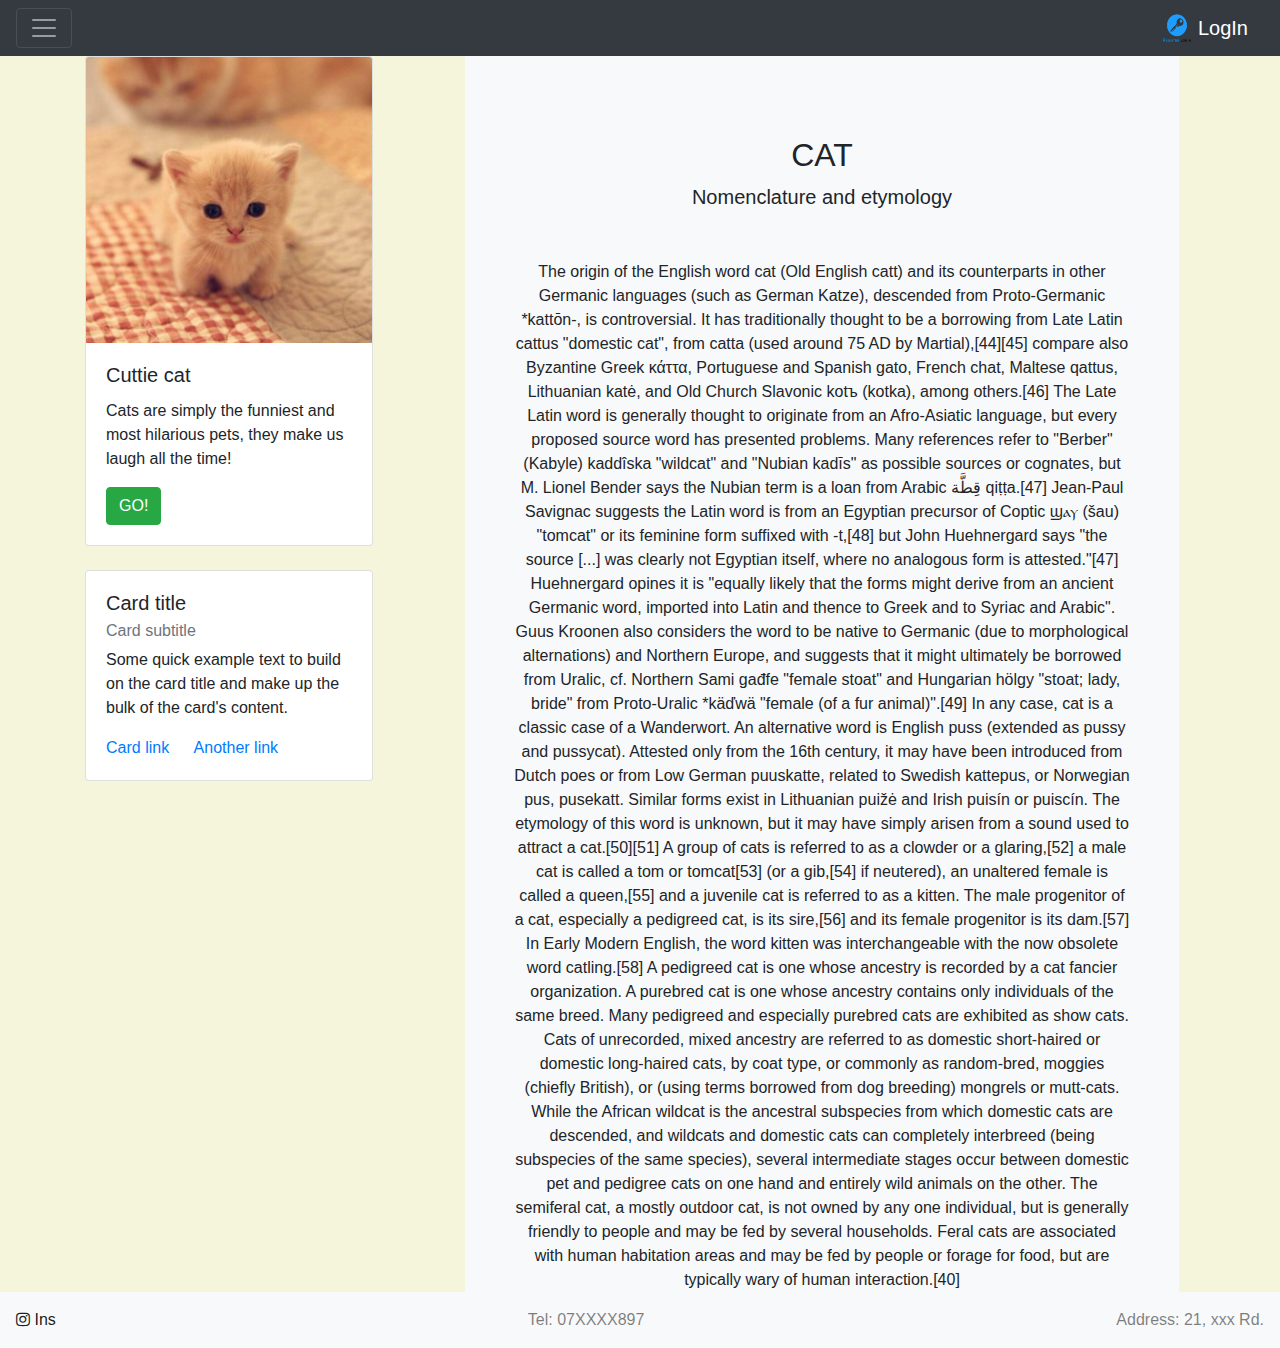
<file: index.html>
<!DOCTYPE html>
<html>
<head>
	<link rel="stylesheet"
  		href="https://cdnjs.cloudflare.com/ajax/libs/animate.css/3.5.2/animate.min.css">
  		<!-- animate link -->

	<link href="https://maxcdn.bootstrapcdn.com/font-awesome/4.7.0/css/font-awesome.min.css" rel="stylesheet" integrity="sha384-wvfXpqpZZVQGK6TAh5PVlGOfQNHSoD2xbE+QkPxCAFlNEevoEH3Sl0sibVcOQVnN" crossorigin="anonymous">
	<!-- font awsame link -->

	<script src="https://code.jquery.com/jquery-3.2.1.slim.min.js" integrity="sha384-KJ3o2DKtIkvYIK3UENzmM7KCkRr/rE9/Qpg6aAZGJwFDMVNA/GpGFF93hXpG5KkN" crossorigin="anonymous"></script>
	<script src="https://cdnjs.cloudflare.com/ajax/libs/popper.js/1.12.9/umd/popper.min.js" integrity="sha384-ApNbgh9B+Y1QKtv3Rn7W3mgPxhU9K/ScQsAP7hUibX39j7fakFPskvXusvfa0b4Q" crossorigin="anonymous"></script>
	<!-- JAVASCRIP LINK -->
	<link rel="stylesheet" href="https://maxcdn.bootstrapcdn.com/bootstrap/4.0.0/css/bootstrap.min.css" integrity="sha384-Gn5384xqQ1aoWXA+058RXPxPg6fy4IWvTNh0E263XmFcJlSAwiGgFAW/dAiS6JXm" crossorigin="anonymous">
	<script src="https://maxcdn.bootstrapcdn.com/bootstrap/4.0.0/js/bootstrap.min.js" integrity="sha384-JZR6Spejh4U02d8jOt6vLEHfe/JQGiRRSQQxSfFWpi1MquVdAyjUar5+76PVCmYl" crossorigin="anonymous"></script>
	<!-- CSS LIMK -->

	<link href="css/style1.css" rel="stylesheet"/>
	<!-- use the paste link before the one created in the .css file, so the css file would have priority -->
	<meta charset="utf-8">
	<title></title>
</head>
<body>
	<div class="pos-f-t">
	  <nav class="navbar navbar-dark bg-dark">
	    <button class="navbar-toggler" type="button" data-toggle="collapse" data-target="#navbarToggleExternalContent" aria-controls="navbarToggleExternalContent" aria-expanded="false" aria-label="Toggle navigation">
	      <span class="navbar-toggler-icon"></span>
	    </button>

	  <a class="navbar-brand animated infinite swing" href="https://codeatuni-alumni.slack.com/messages/C93BTF1QA/">
	  	<!-- animated infinite swing are to define animate -->
	    <img src="img/login.png" width="30" height="30" class="d-inline-block align-top" alt="">
	    LogIn
	  </a>
	  <!-- an image and text-->
	  </nav>



	  <div class="collapse" id="navbarToggleExternalContent">
	    
	    <ul class="navbar navbar-dark bg-dark">
	      <li class="nav-item active">
	        <a class="nav-link" href="index.html">Home <span class="sr-only">(current)</span></a>
	      </li>
	      <li class="nav-item">
	        <a class="nav-link" href="carousel.html">Carousel</a>
	      </li>
	      <li class="nav-item">
	        <a class="nav-link" href="https://www.linkedin.com/feed/?trk=">Connect Me</a>
	      </li>
	      <li class="nav-item">
	        <a class="nav-link disabled" href="#">Log In</a>
	      </li>
	    </ul>

	    <!-- <div class="bg-dark p-4">
	      <h4 class="text-white">Log in</h4>
	      <span class="text-muted">Toggleable via the navbar brand.</span>
	    </div> -->
	  </div>
	 <!--  <nav class="navbar navbar-dark bg-dark">
	    <button class="navbar-toggler" type="button" data-toggle="collapse" data-target="#navbarToggleExternalContent" aria-controls="navbarToggleExternalContent" aria-expanded="false" aria-label="Toggle navigation">
	      <span class="navbar-toggler-icon"></span>
	    </button>
	  </nav> -->
	</div>



<!-- 	<nav class="navbar navbar-expand-lg navbar-light bg-light">
	  <a class="navbar-brand" href="#">CAT</a>
	  <button class="navbar-toggler" type="button" data-toggle="collapse" data-target="#navbarNav" aria-controls="navbarNav" aria-expanded="false" aria-label="Toggle navigation">
	    <span class="navbar-toggler-icon"></span>
	  </button>
	  <div class="collapse navbar-collapse" id="navbarNav">
	    <ul class="navbar-nav">
	      <li class="nav-item active">
	        <a class="nav-link" href="html1link.html">Home <span class="sr-only">(current)</span></a>
	      </li>
	      <li class="nav-item">
	        <a class="nav-link" href="#">Features</a>
	      </li>
	      <li class="nav-item">
	        <a class="nav-link" href="https://www.linkedin.com/feed/?trk=">Connect us</a>
	      </li>
	      <li class="nav-item">
	        <a class="nav-link disabled" href="#">Disabled</a>
	      </li>
	    </ul>
	    <span class="navbar-text">
	      Navbar text with an inline element
	    </span>
	  </div>
	</nav> -->
	<!-- navigation bar -->

  <div class="container">
  	<div class="row">
  		<div class="col-sm-4">

	  			<div class="card" style="width: 18rem;">
				  <img class="card-img-top" src="img/cat.jpg" alt="Card image cap">
				  <div class="card-body">
				    <h5 class="card-title">Cuttie cat</h5>
				    <p class="card-text">Cats are simply the funniest and most hilarious pets, they make us laugh all the time! </p>
				    <a href="https://www.battersea.org.uk/" class="btn btn-success">GO!</a>
				  </div>
				</div>

				<br>

				<div class="card" style="width: 18rem;">
				  <div class="card-body">
				    <h5 class="card-title">Card title</h5>
				    <h6 class="card-subtitle mb-2 text-muted">Card subtitle</h6>
				    <p class="card-text">Some quick example text to build on the card title and make up the bulk of the card's content.</p>
				    <a href="#" class="card-link">Card link</a>
				    <a href="#" class="card-link">Another link</a>
				  </div>
				</div>

  		</div>
  		<!-- left-hand side - two cards: it would nartuarlly goes down in the left coloum-->


  		<div class="col-sm-8">

			<div class="bg-light mr-md-3 pt-3 px-3 pt-md-5 px-md-5 text-center overflow-hidden">
		        <div class="my-3 p-3">
		          <h2 class="display-5">CAT</h2>
		          <p class="lead">Nomenclature and etymology</p>
		        </div>
		        The origin of the English word cat (Old English catt) and its counterparts in other Germanic languages (such as German Katze), descended from Proto-Germanic *kattōn-, is controversial. It has traditionally thought to be a borrowing from Late Latin cattus "domestic cat", from catta (used around 75 AD by Martial),[44][45] compare also Byzantine Greek κάττα, Portuguese and Spanish gato, French chat, Maltese qattus, Lithuanian katė, and Old Church Slavonic kotъ (kotka), among others.[46] The Late Latin word is generally thought to originate from an Afro-Asiatic language, but every proposed source word has presented problems. Many references refer to "Berber" (Kabyle) kaddîska "wildcat" and "Nubian kadīs" as possible sources or cognates, but M. Lionel Bender says the Nubian term is a loan from Arabic قِطَّة qiṭṭa.[47] Jean-Paul Savignac suggests the Latin word is from an Egyptian precursor of Coptic ϣⲁⲩ (šau) "tomcat" or its feminine form suffixed with -t,[48] but John Huehnergard says "the source [...] was clearly not Egyptian itself, where no analogous form is attested."[47] Huehnergard opines it is "equally likely that the forms might derive from an ancient Germanic word, imported into Latin and thence to Greek and to Syriac and Arabic". Guus Kroonen also considers the word to be native to Germanic (due to morphological alternations) and Northern Europe, and suggests that it might ultimately be borrowed from Uralic, cf. Northern Sami gađfe "female stoat" and Hungarian hölgy "stoat; lady, bride" from Proto-Uralic *käďwä "female (of a fur animal)".[49] In any case, cat is a classic case of a Wanderwort.

				An alternative word is English puss (extended as pussy and pussycat). Attested only from the 16th century, it may have been introduced from Dutch poes or from Low German puuskatte, related to Swedish kattepus, or Norwegian pus, pusekatt. Similar forms exist in Lithuanian puižė and Irish puisín or puiscín. The etymology of this word is unknown, but it may have simply arisen from a sound used to attract a cat.[50][51]

				A group of cats is referred to as a clowder or a glaring,[52] a male cat is called a tom or tomcat[53] (or a gib,[54] if neutered), an unaltered female is called a queen,[55] and a juvenile cat is referred to as a kitten. The male progenitor of a cat, especially a pedigreed cat, is its sire,[56] and its female progenitor is its dam.[57] In Early Modern English, the word kitten was interchangeable with the now obsolete word catling.[58]

				A pedigreed cat is one whose ancestry is recorded by a cat fancier organization. A purebred cat is one whose ancestry contains only individuals of the same breed. Many pedigreed and especially purebred cats are exhibited as show cats. Cats of unrecorded, mixed ancestry are referred to as domestic short-haired or domestic long-haired cats, by coat type, or commonly as random-bred, moggies (chiefly British), or (using terms borrowed from dog breeding) mongrels or mutt-cats.

				While the African wildcat is the ancestral subspecies from which domestic cats are descended, and wildcats and domestic cats can completely interbreed (being subspecies of the same species), several intermediate stages occur between domestic pet and pedigree cats on one hand and entirely wild animals on the other. The semiferal cat, a mostly outdoor cat, is not owned by any one individual, but is generally friendly to people and may be fed by several households. Feral cats are associated with human habitation areas and may be fed by people or forage for food, but are typically wary of human interaction.[40]
	      	</div>

  			
  		</div>
  		<!-- right-hand side -->
  		
  	</div>

  </div>

		<nav class="navbar navbar-light bg-light fixed bottom">
		  <span class="navbar-text">
		  	<a href="https://www.instagram.com/?hl=en">
		    	<i class="fa fa-instagram"></i>
		    	Ins
		    </a>
		  </span>

  		  <span class="navbar-text">
		    Tel: 07XXXX897
		  </span>

		  <span class="navbar-text">
		    Address: 21, xxx Rd.
		  </span>
		</nav>

</body>
</html>
</file>
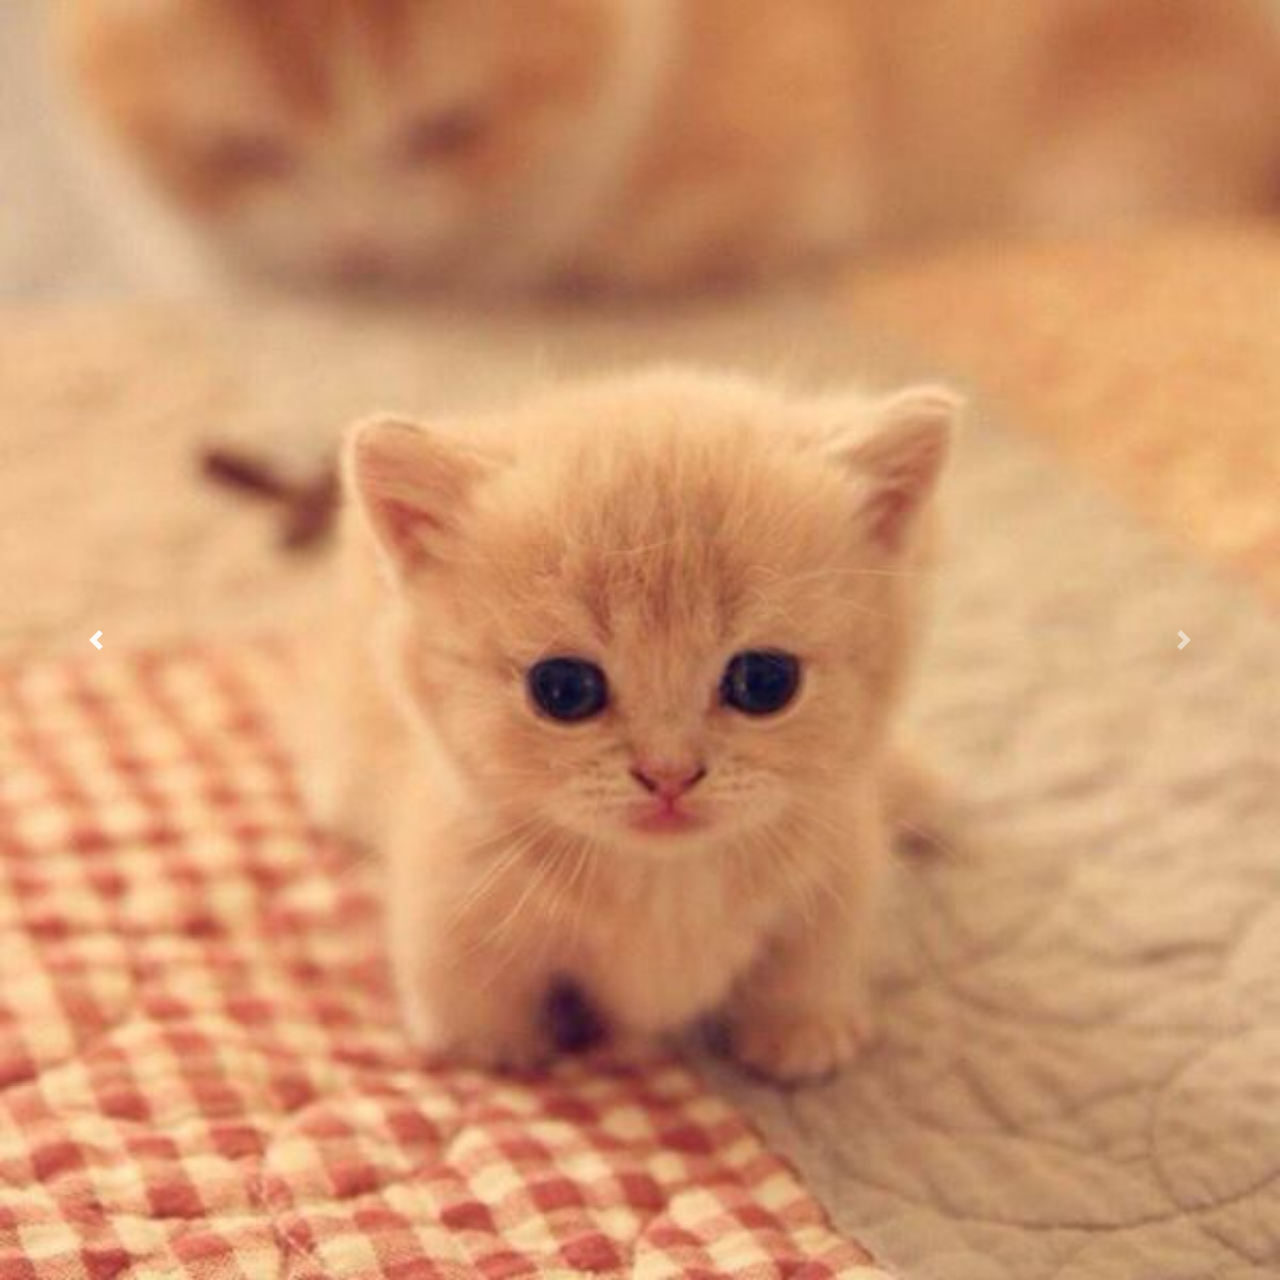
<file: carousel.html>
<!DOCTYPE html>
<html>
<head>
	<link href="https://maxcdn.bootstrapcdn.com/font-awesome/4.7.0/css/font-awesome.min.css" rel="stylesheet" integrity="sha384-wvfXpqpZZVQGK6TAh5PVlGOfQNHSoD2xbE+QkPxCAFlNEevoEH3Sl0sibVcOQVnN" crossorigin="anonymous">
	<!-- font awsame link -->

	<script src="https://code.jquery.com/jquery-3.2.1.slim.min.js" integrity="sha384-KJ3o2DKtIkvYIK3UENzmM7KCkRr/rE9/Qpg6aAZGJwFDMVNA/GpGFF93hXpG5KkN" crossorigin="anonymous"></script>
	<script src="https://cdnjs.cloudflare.com/ajax/libs/popper.js/1.12.9/umd/popper.min.js" integrity="sha384-ApNbgh9B+Y1QKtv3Rn7W3mgPxhU9K/ScQsAP7hUibX39j7fakFPskvXusvfa0b4Q" crossorigin="anonymous"></script>
	<!-- JAVASCRIP LINK -->
	<link rel="stylesheet" href="https://maxcdn.bootstrapcdn.com/bootstrap/4.0.0/css/bootstrap.min.css" integrity="sha384-Gn5384xqQ1aoWXA+058RXPxPg6fy4IWvTNh0E263XmFcJlSAwiGgFAW/dAiS6JXm" crossorigin="anonymous">
	<script src="https://maxcdn.bootstrapcdn.com/bootstrap/4.0.0/js/bootstrap.min.js" integrity="sha384-JZR6Spejh4U02d8jOt6vLEHfe/JQGiRRSQQxSfFWpi1MquVdAyjUar5+76PVCmYl" crossorigin="anonymous"></script>
	<!-- CSS LIMK -->

	<meta charset="utf-8">
	<title></title>
</head>
<body>

	<div id="carouselExampleControls" class="carousel slide" data-ride="carousel">
	  <div class="carousel-inner">
	    <div class="carousel-item active">
	      <img class="d-block w-100" src="img/cat.jpg" alt="First slide">
	    </div>
	    <div class="carousel-item">
	      <img class="d-block w-100" src="img/cat.jpg" alt="Second slide">
	    </div>
	    <div class="carousel-item">
	      <img class="d-block w-100" src="img/cat.jpg" alt="Third slide">
	    </div>
	  </div>
	  <a class="carousel-control-prev" href="#carouselExampleControls" role="button" data-slide="prev">
	    <span class="carousel-control-prev-icon" aria-hidden="true"></span>
	    <span class="sr-only">Previous</span>
	  </a>
	  <a class="carousel-control-next" href="#carouselExampleControls" role="button" data-slide="next">
	    <span class="carousel-control-next-icon" aria-hidden="true"></span>
	    <span class="sr-only">Next</span>
	  </a>
	</div>
</body>
</html>
</file>
<file: css/style1.css>
body {
	background-color: beige
}
</file>
